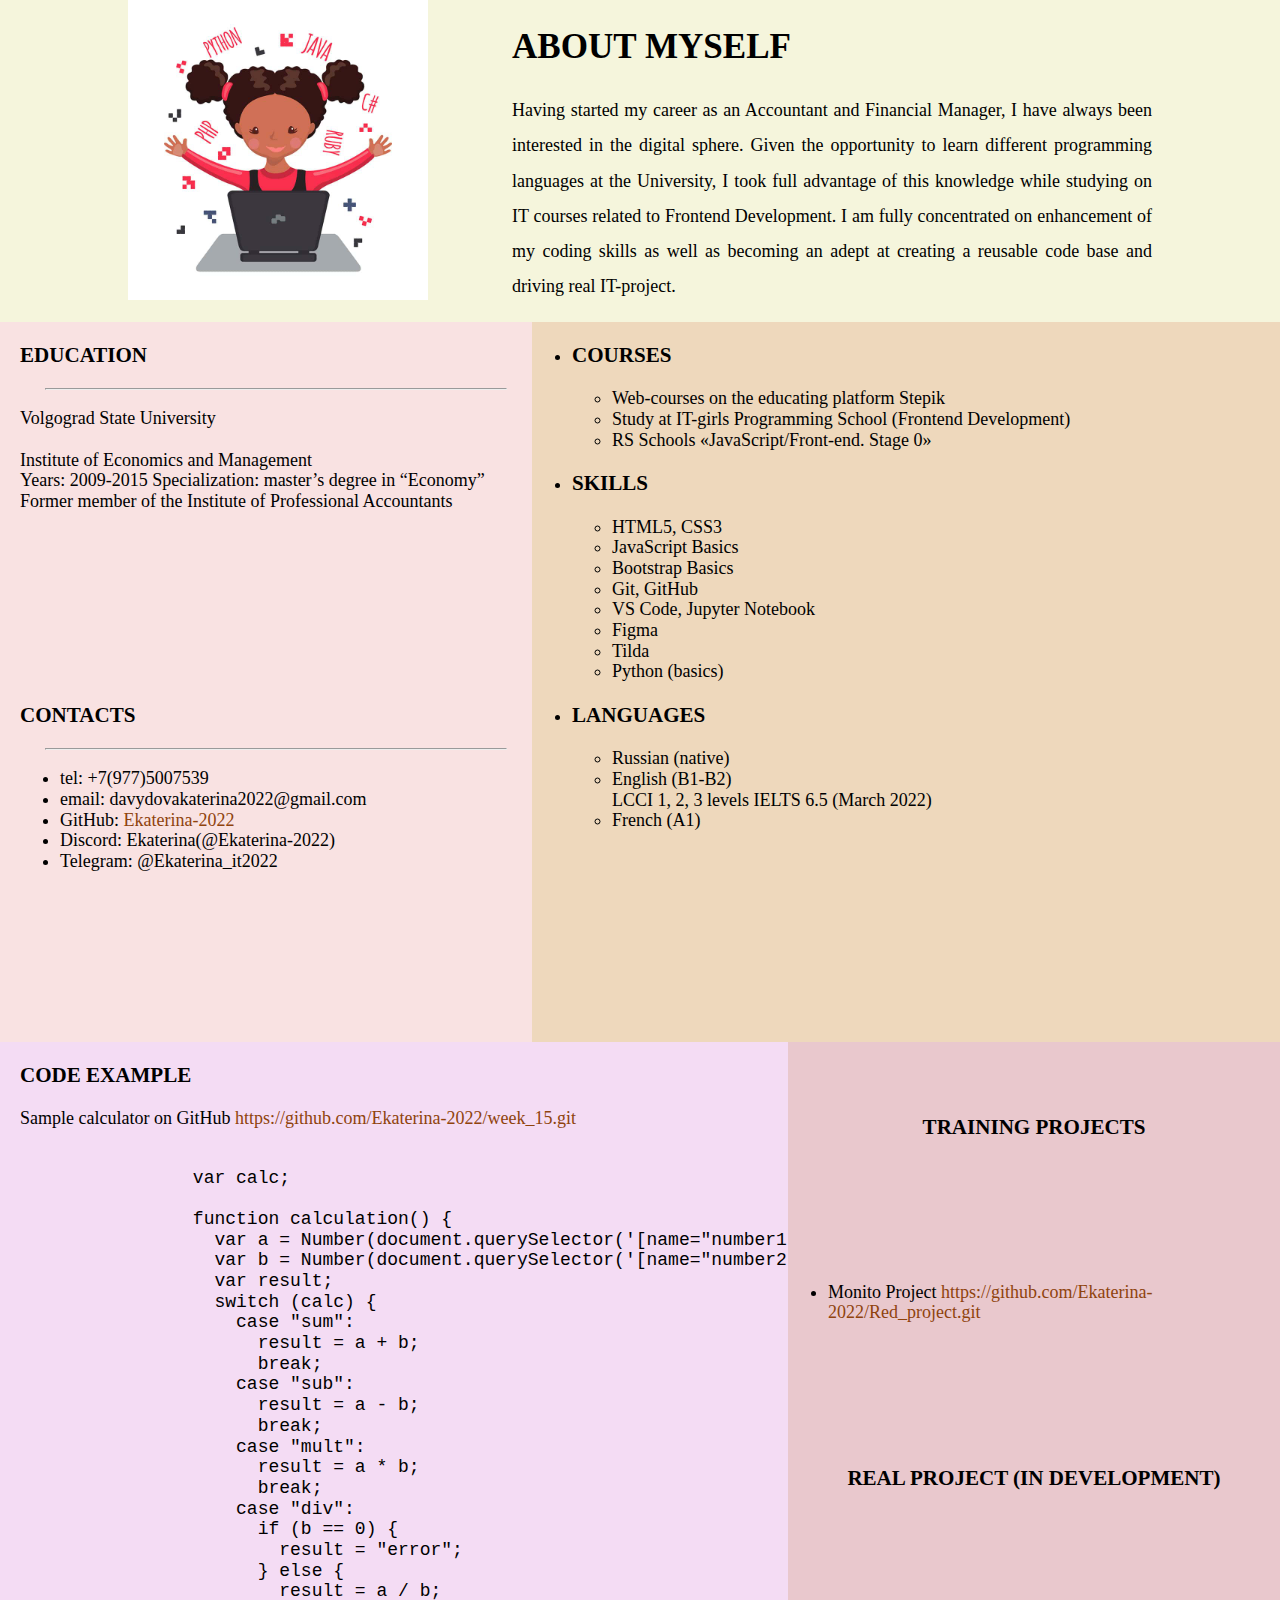
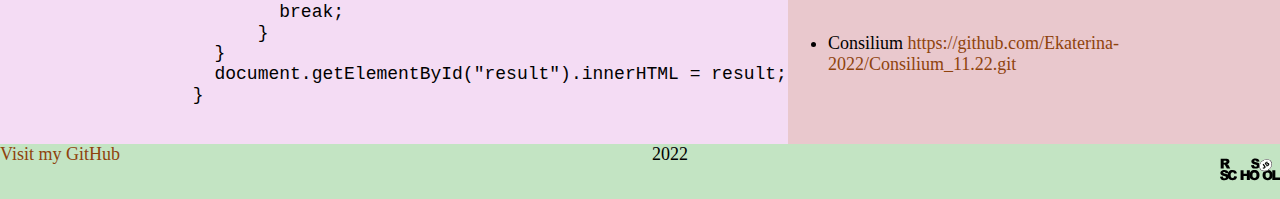
<file: index.html>
<!DOCTYPE html>
<html lang="en">
	<head>
		<meta charset="UTF-8" />
		<meta http-equiv="X-UA-Compatible" content="IE=edge" />
		<meta name="viewport" content="width=device-width, initial-scale=1.0" />
		<title>CV</title>
		<link rel="stylesheet" href="css/normilize.css" />
		<link rel="stylesheet" href="css/style.css" />
	</head>
	<body>
		<main>
			<div class="container-main">
				<section class="profile">
					<div class="profile-image">
						<img
							src="assets/img/girls-coding.jpg"
							alt="coding_girl"
							width="300"
							height="300"
						/>
					</div>
					<div class="profile-text">
						<h2>about myself</h2>
						<p>
							Having started my career as an Accountant and
							Financial Manager, I have always been interested in
							the digital sphere. Given the opportunity to learn
							different programming languages at the University, I
							took full advantage of this knowledge while studying
							on IT courses related to Frontend Development. I am
							fully concentrated on enhancement of my coding
							skills as well as becoming an adept at creating a
							reusable code base and driving real IT-project.
						</p>
					</div>
				</section>
				<section class="personal-info">
					<div class="contacts-info">
						<div class="education-info">
							<h3>education</h3>
							<hr />
							<p>
								Volgograd State University<br /><br />Institute
								of Economics and Management<br />
								Years: 2009-2015 Specialization: master’s degree
								in “Economy”<br />
								Former member of the Institute of Professional
								Accountants
							</p>
						</div>
						<div class="contact-info">
							<h3>contacts</h3>
							<hr />
							<ul>
								<li>tel: +7(977)5007539</li>
								<li>email: davydovakaterina2022@gmail.com</li>
								<li>
									GitHub:
									<a href="https://github.com/Ekaterina-2022"
										>Ekaterina-2022</a
									>
								</li>
								<li>Discord: Ekaterina(@Ekaterina-2022)</li>
								<li>Telegram: @Ekaterina_it2022</li>
							</ul>
						</div>
					</div>
					<div class="professional-info">
						<div class="experience-info">
							<ul>
								<li>
									<h3>courses</h3>
									<ul>
										<li>
											Web-courses on the educating
											platform Stepik
										</li>
										<li>
											Study at IT-girls Programming School
											(Frontend Development)
										</li>
										<li>
											RS Schools «JavaScript/Front-end.
											Stage 0»
										</li>
									</ul>
								</li>
								<li>
									<h3>skills</h3>
									<ul>
										<li>HTML5, CSS3</li>
										<li>JavaScript Basics</li>
										<li>Bootstrap Basics</li>
										<li>Git, GitHub</li>
										<li>VS Code, Jupyter Notebook</li>
										<li>Figma</li>
										<li>Tilda</li>
										<li>Python (basics)</li>
									</ul>
								</li>
								<li>
									<h3>languages</h3>
									<ul>
										<li>Russian (native)</li>
										<li>
											English (B1-B2)<br />
											LCCI 1, 2, 3 levels IELTS 6.5 (March
											2022)<br />
										</li>
										<li>French (A1)</li>
									</ul>
								</li>
							</ul>
						</div>
						<div class="skills-info"></div>
					</div>
				</section>
				<section class="coding-info">
					<div class="coding-example">
						<h3>code example</h3>
						<p>
							Sample calculator on GitHub
							<a
								href="https://github.com/Ekaterina-2022/week_15.git"
								>https://github.com/Ekaterina-2022/week_15.git</a
							>
						</p>
						<pre>
						<code>
	        var calc;

                function calculation() {
                  var a = Number(document.querySelector('[name="number1"]').value);
                  var b = Number(document.querySelector('[name="number2"]').value);
                  var result;
                  switch (calc) {
                    case "sum":
                      result = a + b;
                      break;
                    case "sub":
                      result = a - b;
                      break;
                    case "mult":
                      result = a * b;
                      break;
                    case "div":
                      if (b == 0) {
                        result = "error";
                      } else {
                        result = a / b;
                        break;
                      }
                  }
                  document.getElementById("result").innerHTML = result;
                }
              </code></pre>
					</div>
					<div class="coding-projets">
						<h3>Training projects</h3>
						<ul>
							<li>
								Monito Project
								<a
									href="https://github.com/Ekaterina-2022/Red_project.git"
									>https://github.com/Ekaterina-2022/Red_project.git</a
								>
							</li>
						</ul>
						<h3>Real project (in development)</h3>
						<ul>
							<li>
								Consilium
								<a
									href="https://github.com/Ekaterina-2022/Consilium_11.22.git"
									>https://github.com/Ekaterina-2022/Consilium_11.22.git</a
								>
							</li>
						</ul>
					</div>
				</section>
			</div>
		</main>
		<footer>
			<div class="page-info">
				<div>
					<a href="https://github.com/Ekaterina-2022"
						>Visit my GitHub</a
					>
				</div>
				<div>2022</div>
				<div>
					<a href="https://rs.school/js/"
						><img
							src="assets/img/rs_school_js.svg"
							alt=""
							width="60"
							height="50"
					/></a>
				</div>
			</div>
		</footer>
	</body>
</html>
</file>
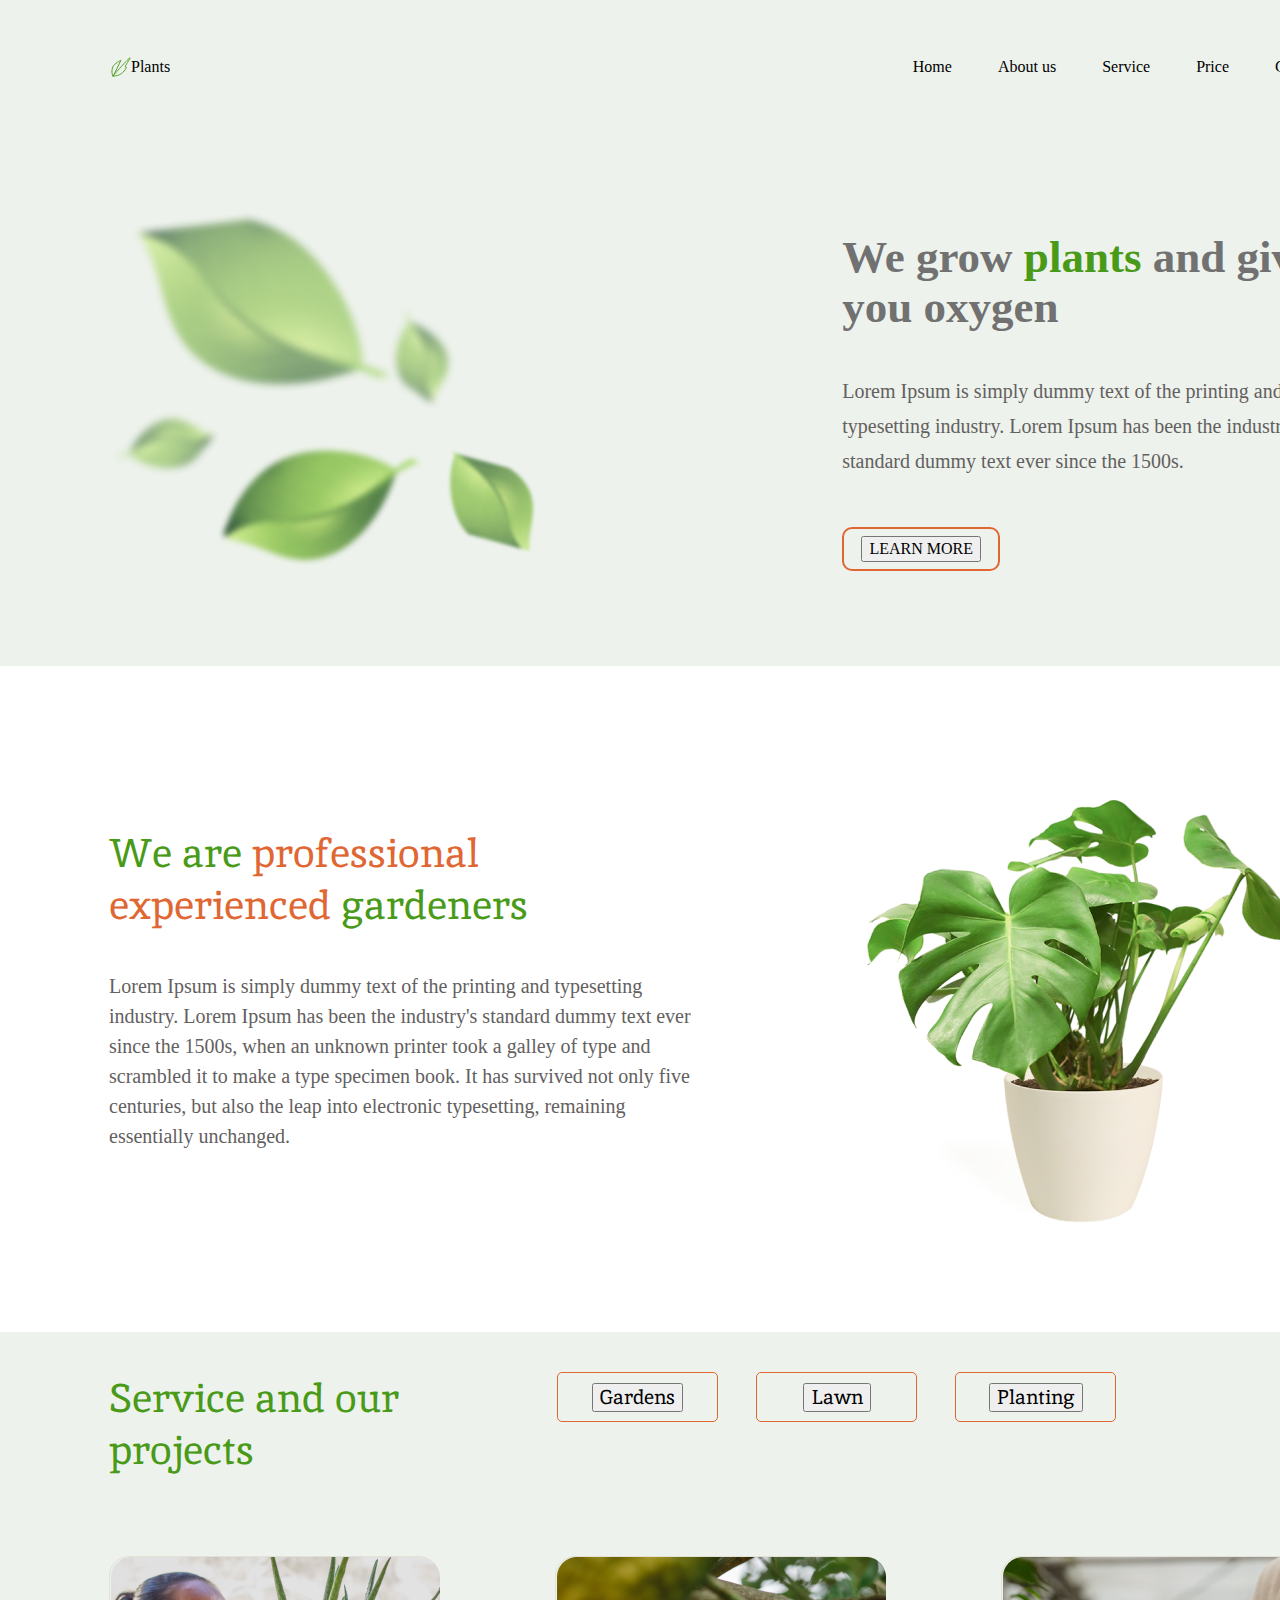
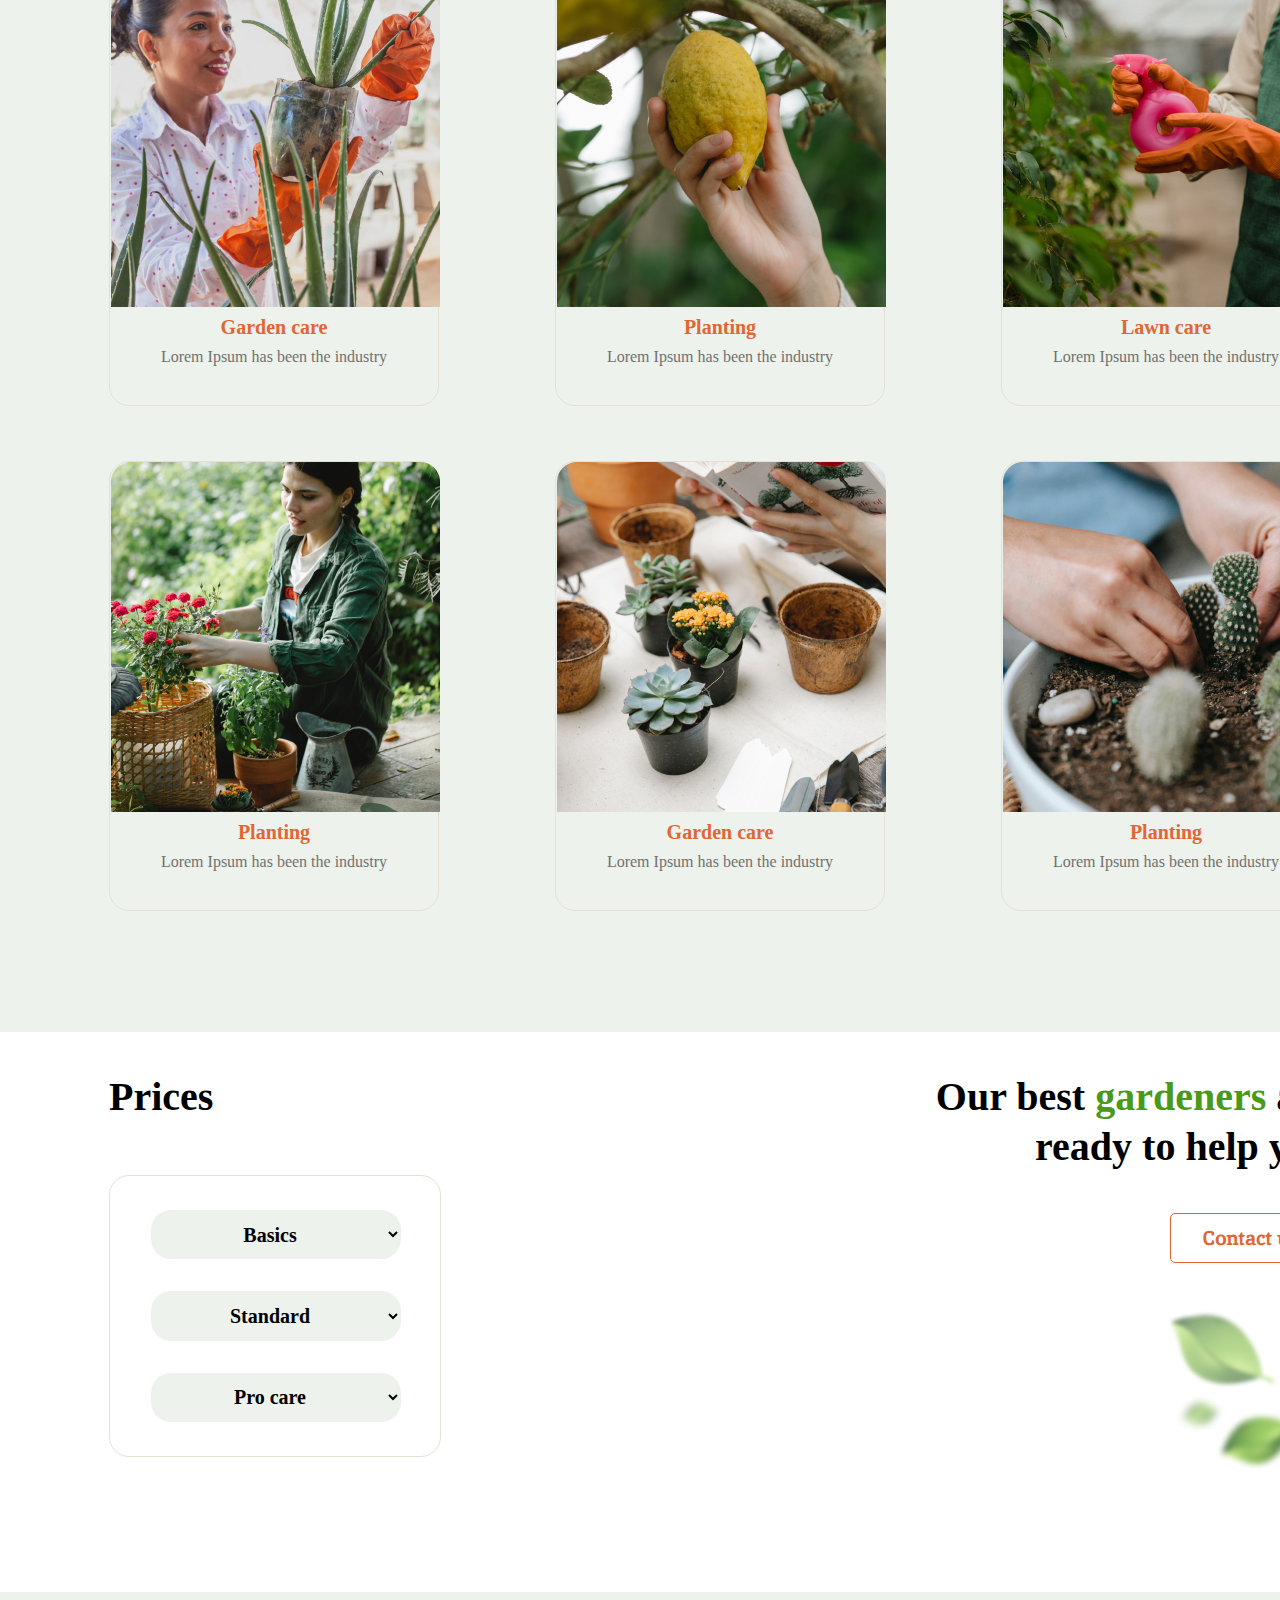
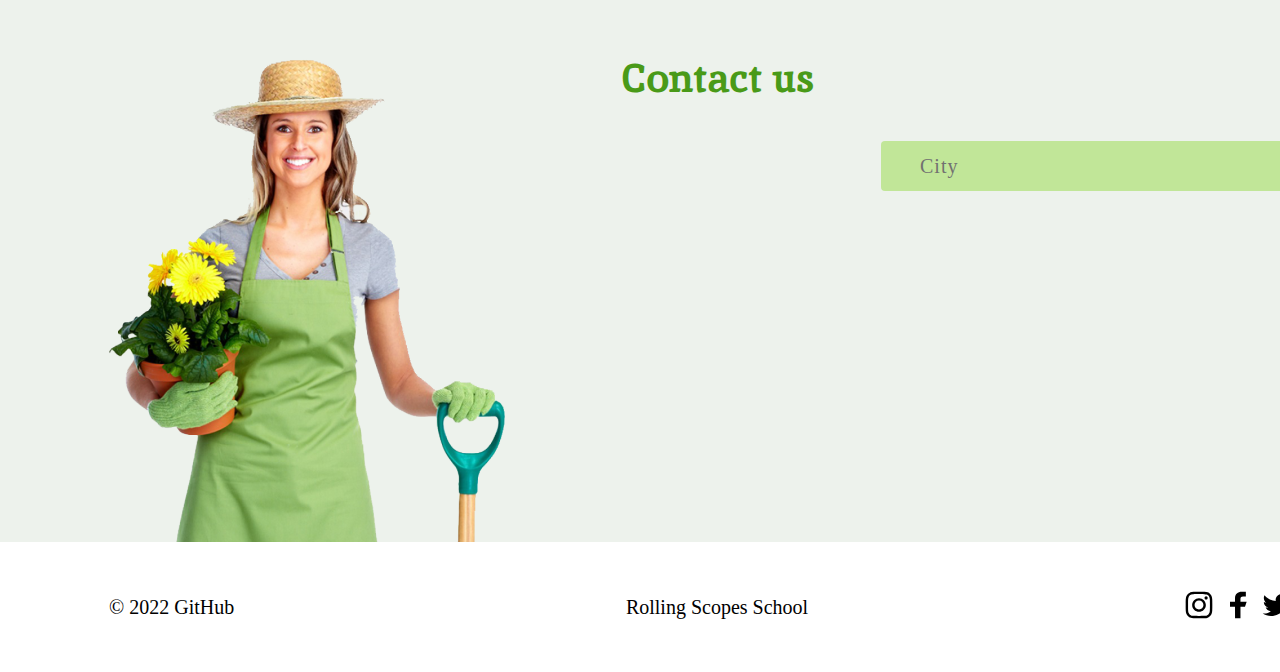
<file: plants/index.html>
<!DOCTYPE html>
<html lang="en">
	<head>
		<meta charset="UTF-8" />
		<meta http-equiv="X-UA-Compatible" content="IE=edge" />
		<meta name="viewport" content="width=device-width, initial-scale=1.0" />
		<title>Document</title>
		<link rel="stylesheet" href="assets/normilize.css" />
		<link rel="stylesheet" href="style.css" />
		<link
			rel="shortcut icon"
			href="assets/favicon_io/favicon-16x16.png"
			type="image/x-icon"
		/>
	</head>
	<body>
		<div class="container">
			<header class="header">
				<div class="header-info page-logo">
					<img
						class="img-logo"
						src="assets/logo_vector.svg"
						alt="logo"
					/>
					<p class="logo-text">Plants</p>
				</div>
				<nav class="header-info page-links">
					<ul class="info-links">
						<li><a href="#">Home</a></li>
						<li><a href="#about">About us</a></li>
						<li><a href="#service">Service</a></li>
						<li><a href="#prices">Price</a></li>
						<li><a href="#contacts">Contacts</a></li>
					</ul>
				</nav>
			</header>
			<main class="main">
				<section class="section main-welcome">
					<div class="welcome-img">
						<img
							class="img-leafs"
							src="assets/leafs.png"
							alt="welcome-logo"
						/>
					</div>
					<div class="welcome-text">
						<h1>
							We grow
							<span class="welcome-plants-word">plants</span> and
							give you oxygen
						</h1>
						<p class="welcome-text-inner">
							Lorem Ipsum is simply dummy text of the printing and
							typesetting industry. Lorem Ipsum has been the
							industry's standard dummy text ever since the 1500s.
						</p>
						<div class="btn">
							<button class="welcome-about-btn">
								LEARN MORE
							</button>
						</div>
					</div>
				</section>
				<section class="section main-about" id="about">
					<div class="about-text">
						<h2>
							We are
							<span class="about-prof-words">
								professional experienced</span
							>
							gardeners
						</h2>
						<p class="about-text-inner">
							Lorem Ipsum is simply dummy text of the printing and
							typesetting industry. Lorem Ipsum has been the
							industry's standard dummy text ever since the 1500s,
							when an unknown printer took a galley of type and
							scrambled it to make a type specimen book. It has
							survived not only five centuries, but also the leap
							into electronic typesetting, remaining essentially
							unchanged.
						</p>
					</div>
					<div class="about-img">
						<img
							class="houseplant-img"
							src="assets/houseplant1.png"
							alt="houseplant"
						/>
					</div>
				</section>
				<section class="section main-service" id="service">
					<div class="service-header">
						<h2>Service and our projects</h2>
						<ul class="service-header-links">
							<li><button>Gardens</button></li>
							<li><button>Lawn</button></li>
							<li><button>Planting</button></li>
						</ul>
					</div>
					<div class="service-cards">
						<div class="card-services">
							<div class="service-img">
								<img src="assets/first.png" alt="service1" />
							</div>
							<div class="service-text">
								<div class="service-text-header">
									Garden care
								</div>
								<div class="service-text-inner">
									Lorem Ipsum has been the industry
								</div>
							</div>
						</div>
						<div class="card-services">
							<div class="service-img">
								<img src="assets/first_1).png" alt="service1" />
							</div>
							<div class="service-text">
								<div class="service-text-header">Planting</div>
								<div class="service-text-inner">
									Lorem Ipsum has been the industry
								</div>
							</div>
						</div>
						<div class="card-services">
							<div class="service-img">
								<img src="assets/first_2).png" alt="service1" />
							</div>
							<div class="service-text">
								<div class="service-text-header">Lawn care</div>
								<div class="service-text-inner">
									Lorem Ipsum has been the industry
								</div>
							</div>
						</div>
						<div class="card-services">
							<div class="service-img">
								<img src="assets/first_3).png" alt="service1" />
							</div>
							<div class="service-text">
								<div class="service-text-header">Planting</div>
								<div class="service-text-inner">
									Lorem Ipsum has been the industry
								</div>
							</div>
						</div>
						<div class="card-services">
							<div class="service-img">
								<img src="assets/first4).png" alt="service1" />
							</div>
							<div class="service-text">
								<div class="service-text-header">
									Garden care
								</div>
								<div class="service-text-inner">
									Lorem Ipsum has been the industry
								</div>
							</div>
						</div>
						<div class="card-services">
							<div class="service-img">
								<img src="assets/first_5).png" alt="service1" />
							</div>
							<div class="service-text">
								<div class="service-text-header">Planting</div>
								<div class="service-text-inner">
									Lorem Ipsum has been the industry
								</div>
							</div>
						</div>
					</div>
				</section>
				<section class="section main-prices" id="prices">
					<div class="prices-options">
						<h2>Prices</h2>
						<div class="price-selects-wrapper">
							<select
								class="price-select"
								name="price"
								id="basics"
							>
								<option value="basics">Basics</option>
							</select>
							<select
								class="price-select"
								name="price"
								id="standard"
							>
								<option value="standard">Standard</option>
							</select>
							<select class="price-select" name="price" id="pro">
								<option value="pro">Pro care</option>
							</select>
						</div>
					</div>
					<div class="prices-contacts">
						<h2 class="price-header">
							Our best
							<span class="welcome-plants-word">gardeners</span>
							are ready to help you
						</h2>
						<button class="contact-btn">
							<span>Contact us</span>
						</button>
						<img src="assets/leafs_small.png" alt="leaves" />
					</div>
				</section>
				<section class="section main-contact" id="contacts">
					<div class="main-contact-img">
						<img src="assets/contact_woman1.png" alt="woman" />
					</div>
					<div class="main-contact-contacts">
						<h2>Contact us</h2>
						<div class="city-select">
							<select class="opt-city" name="City">
								<option class="option-city" value="City">
									City
								</option>
								<option
									class="option-city"
									value="Canandaigua, NY"
								>
									Canandaigua, NY
								</option>
								<option
									class="option-city"
									value="New York City"
								>
									New York City
								</option>
								<option class="option-city" value="Yonkers, NY">
									Yonkers, NY
								</option>
								<option
									class="option-city"
									value="Sherrill, NY"
								>
									Sherrill, NY
								</option>
							</select>
						</div>
					</div>
				</section>
			</main>
			<footer class="footer">
				<div class="page-info">
					<div>
						<a
							class="page-mylinks"
							href="https://github.com/Ekaterina-2022"
							>© 2022 GitHub</a
						>
					</div>
				</div>
				<div class="rolling">Rolling Scopes School</div>
				<div>
					<ul class="socials">
						<li>
							<a href=""
								><img src="assets/inst1.svg" alt="inst"
							/></a>
						</li>
						<li>
							<a href=""><img src="assets/fb.svg" alt="fb" /></a>
						</li>
						<li>
							<a href=""><img src="assets/tw1.svg" alt="tw" /></a>
						</li>
						<li>
							<a href=""
								><img src="assets/pinterest1.svg" alt="pint"
							/></a>
						</li>
					</ul>
				</div>
			</footer>
		</div>
	</body>
</html>
</file>
<file: css/style.css>
body {
  margin: 0;
  padding: 0;
  font-size: 18px;
}
h2,
h3 {
  text-transform: uppercase;
}
hr {
  width: 90%;
}
p {
  font-size: 18px;
}
a {
  text-decoration: none;
  color: rgb(143, 67, 13);
}
.container-main {
  display: flex;
  flex-wrap: wrap;
}
.profile {
  display: flex;
  justify-content: center;
  width: 100%;
  height: 40%;
  background-color: beige;
}
.profile-image {
  width: 30%;
}
.profile-text {
  width: 50%;

  font-size: 1.3em;
  text-align: justify;
  line-height: 1.5em;
}
/* Personal information */

.personal-info {
  display: flex;
  width: 100%;
  height: 80vh;
  flex-direction: column;
  flex-wrap: wrap;
}
.contacts-info {
  display: flex;
  flex-direction: column;
  width: 40%;
  height: 100%;
  padding-left: 20px;
  background-color: rgb(249, 226, 226);
}
.education-info {
  height: 50%;
}
.contact-info {
  height: 50%;
}
.professional-info {
  display: flex;
  flex-direction: column;
  width: 60%;
  height: 100%;
  background-color: rgb(238, 216, 188);
}
.coding-info {
  display: flex;
  width: 100%;
}
.coding-example {
  width: 60%;
  height: 100%;
  background-color: rgb(244, 220, 244);
  padding-left: 20px;
}
.coding-projets {
  display: flex;
  justify-content: center;
  align-items: center;
  flex-wrap: wrap;
  width: 40%;
  height: 100%;
  background-color: rgb(233, 200, 205);
}
.page-info {
  background-color: rgb(195, 228, 195);
  display: flex;
  justify-content: space-between;
}
</file>
<file: plants/style.css>
@import url("https://fonts.googleapis.com/css2?family=Inika&display=swap");
@import url("https://fonts.googleapis.com/css2?family=Inika&display=swap");
:root {
	--main-padding-left: 109px;
	--main-padding-right: 109px;
}
* {
	margin: 0px;
	box-sizing: border-box;
	scroll-behavior: smooth;
}
html {
	height: 100vh;
	min-width: 1440px;
}
body,
.container {
	display: flex;
	flex-direction: column;
	height: 100%;
	width: 100%;
}
a {
	text-decoration: none;
	color: #000000;
	scroll-behavior: smooth;
}
.header {
	display: flex;
	justify-content: space-between;
	min-height: 134px;
	padding-left: 111px;
	padding-right: var(--main-padding-right);
	background-color: #edf2ec;
}
.page-logo {
	display: flex;
	width: 55%;
	align-items: center;
	font-size: 16px;
}
.img-logo {
	width: 20px;
	height: 20px;
}
.page-links {
	display: flex;
	align-items: center;
	justify-content: flex-end;
	width: 45%;
}
.info-links {
	display: flex;
	list-style: none;
	font-size: 16px;
}
.info-links > li > a:hover {
	color: #e06733;
}
.info-links > li:not(:last-child) {
	padding-right: 46px;
}
/*основной блок   */
.main {
	flex: 1;
	display: flex;
	flex-direction: column;
}
.main-welcome {
	display: flex;
	justify-content: space-between;
	height: 532px;
	background-color: #edf2ec;
	padding-top: 62px;
	padding-left: var(--main-padding-left);
	padding-right: var(--main-padding-right);
}
.img-leafs {
	width: 449px;
	height: 410px;
}
.welcome-text {
	width: 40%;
	padding-top: 36px;
}
h1 {
	font-size: 45px;
	font-weight: 700;
	color: #717171;
	line-height: 50px;
	margin: 0;
}
.welcome-plants-word {
	color: #499a18;
}
.welcome-text-inner {
	font-family: Inter;
	font-size: 20px;
	font-weight: 400;
	line-height: 35px;
	letter-spacing: 0em;
	text-align: left;
	color: #636060;
	padding-top: 42px;
	padding-bottom: 48px;
}
.welcome-about-btn {
	font-family: Inter;
	font-size: 16px;
	font-weight: 400;
	line-height: 20px;
	letter-spacing: 0em;
	text-align: center;
	color: #000000;
	text-decoration: none;
}
.btn {
	display: flex;
	align-items: center;
	justify-content: center;
	width: 158px;
	height: 44px;
	border: 2px solid #e06733;
	border-radius: 10px;
}
.main-about {
	display: flex;
	justify-content: space-between;
	height: 666px;
}
.about-text {
	width: 605px;
	padding-top: 161px;
}
.about-text > h2 {
	width: 463px;
	font-family: Inika;
	font-size: 40px;
	font-weight: 400;
	line-height: 52px;
	letter-spacing: 0em;
	text-align: left;
	color: #499a18;
}
.about-prof-words {
	color: #e06733;
}
.about-text-inner {
	padding-top: 40px;
	font-family: Inter;
	font-size: 20px;
	font-weight: 400;
	line-height: 30px;
	letter-spacing: 0em;
	text-align: left;
	color: #636060;
}
.about-img {
	padding-top: 93px;
}
.houseplant-img {
	width: 464px;
	height: 479px;
}
.main-service {
	display: flex;
	flex-direction: column;
	min-height: 1300px;
	padding-top: 40px;
	background-color: #edf2ec;
}
.service-header {
	display: flex;
	justify-content: space-between;
	width: 1007px;
	height: 94px;
}
.service-header > h2 {
	width: 306px;
	font-family: Inika;
	font-size: 40px;
	font-weight: 400;
	line-height: 52px;
	letter-spacing: 0em;
	text-align: left;
	color: #499a18;
}
.service-header-links {
	display: flex;
	width: 559px;
	height: 50px;
	list-style: none;
	justify-content: space-between;
	padding-left: 0;
}
.service-header-links > li {
	display: flex;
	align-items: center;
	justify-content: center;
	width: 161px;
	height: 50px;
	border: 1px solid #e06733;
	border-radius: 5px;
	font-family: Inika;
	font-size: 20px;
	font-weight: 400;
	line-height: 26px;
	letter-spacing: 0em;
	color: #e06733;
}
.service-cards {
	display: flex;
	justify-content: space-between;
	flex-wrap: wrap;
	padding-top: 90px;
}
.card-services {
	display: flex;
	flex-direction: column;
	width: 330px;
	height: 450px;
	margin-bottom: 55px;
	border: 1px solid #e3e1d5;
	border-radius: 20px;
}
.service-img {
	width: 329px;
	height: 350px;
}
.service-text {
	display: flex;
	flex-direction: column;
	justify-content: center;
	padding-top: 10px;
}
.service-text-header {
	text-align: center;
	font-family: Inter;
	font-size: 20px;
	font-weight: 700;
	line-height: 20px;
	letter-spacing: 0em;
	color: #e06733;
}
.service-text-inner {
	text-align: center;
	padding-top: 10px;
	font-family: Inter;
	font-size: 16px;
	font-weight: 400;
	line-height: 20px;
	letter-spacing: 0em;
	color: #717171;
}
.main-prices {
	display: flex;
	justify-content: space-between;
	height: 560px;
	padding-top: 40px;
}
.main-prices > div > h2 {
	font-family: Inter;
	width: 452px;
	height: 103px;
	font-size: 40px;
	font-weight: 700;
	line-height: 50px;
	letter-spacing: 0em;
}
.price-selects-wrapper {
	display: flex;
	flex-direction: column;
	width: 332px;
	height: 282px;
	border: 1px solid #e3e1d5;
	padding: 34px 41px 2px;
	border-radius: 20px;
}
.prices-options {
	display: flex;
	flex-direction: column;
	width: 50%;
}
.price-select {
	text-align: center;
	width: 250px;
	height: 50px;
	font-family: Inter;
	font-size: 20px;
	font-weight: 700;
	line-height: 20px;
	letter-spacing: 0em;
	background-color: #edf2ec;
	border-radius: 20px;
	border: none;
	margin-bottom: 32px;
}
.prices-contacts {
	display: flex;
	flex-direction: column;
	align-items: flex-end;
	width: 452px;
}
.price-header {
	text-align: right;
}
.contact-btn {
	text-decoration: none;
	display: flex;
	align-items: center;
	justify-content: center;
	width: 161px;
	height: 50px;
	border: 1px solid #e06733;
	border-radius: 5px;
	font-family: Inika;
	font-size: 20px;
	font-weight: 700;
	line-height: 26px;
	letter-spacing: 0em;
	color: #e06733;
	margin-top: 38px;
	margin-bottom: 39px;
	background-color: white;
}
.main-contact {
	display: flex;
	height: 550px;
	background-color: #edf2ec;
}
.main-contact-img {
	width: 400px;
	padding-top: 53px;
}
.main-contact-contacts {
	display: flex;
	flex-direction: column;
	width: 822px;
	padding-left: 113px;
}
.main-contact-contacts > h2 {
	font-family: Inika;
	font-size: 40px;
	font-weight: 700;
	line-height: 52px;
	letter-spacing: 0em;
	color: #499a18;
	padding-top: 60px;
}
.city-select {
	width: 450px;
	align-self: flex-end;
	padding-top: 37px;
}
.opt-city {
	width: 450px;
	height: 50px;
	background-color: #c1e698;
	font-family: Inter;
	font-size: 20px;
	font-weight: 400;
	line-height: 40px;
	letter-spacing: 0.05em;
	text-align: left;
	padding-left: 35px;
	color: #717171;
	border: none;
	border-radius: 4px;
}
.option-city {
	background-color: #dce9d9;
	color: #499a18;
}
.option-city:hover {
	color: #717171;
	background-color: #717171;
}
.footer {
	display: flex;
	justify-content: space-between;
	align-items: center;
	min-height: 130px;
	padding-left: var(--main-padding-left);
	padding-right: var(--main-padding-right);
}
.page-mylinks {
	display: flex;
	width: 182px;
	white-space: nowrap;
	text-decoration: none;
	justify-content: flex-start;
	font-family: Inter;
	font-size: 20px;
	font-weight: 400;
	line-height: 50px;
	letter-spacing: 0em;
	text-align: left;
	color: #000000;
}
.rolling {
	font-family: Inter;
	font-size: 20px;
	font-weight: 400;
	line-height: 50px;
	letter-spacing: 0em;
}
.socials {
	display: flex;
	justify-content: space-between;
	list-style: none;
	width: 188px;
}
.section {
	padding-left: var(--main-padding-left);
	padding-right: var(--main-padding-right);
}
</file>
<file: css/normilize.css>
/*! normalize.css v8.0.1 | MIT License | github.com/necolas/normalize.css */

/* Document
   ========================================================================== */

/**
 * 1. Correct the line height in all browsers.
 * 2. Prevent adjustments of font size after orientation changes in iOS.
 */

 html {
    line-height: 1.15; /* 1 */
    -webkit-text-size-adjust: 100%; /* 2 */
  }
  
  /* Sections
     ========================================================================== */
  
  /**
   * Remove the margin in all browsers.
   */
  
  body {
    margin: 0;
  }
  
  /**
   * Render the `main` element consistently in IE.
   */
  
  main {
    display: block;
  }
  
  /**
   * Correct the font size and margin on `h1` elements within `section` and
   * `article` contexts in Chrome, Firefox, and Safari.
   */
  
  h1 {
    font-size: 2em;
    margin: 0.67em 0;
  }
  
  /* Grouping content
     ========================================================================== */
  
  /**
   * 1. Add the correct box sizing in Firefox.
   * 2. Show the overflow in Edge and IE.
   */
  
  hr {
    box-sizing: content-box; /* 1 */
    height: 0; /* 1 */
    overflow: visible; /* 2 */
  }
  
  /**
   * 1. Correct the inheritance and scaling of font size in all browsers.
   * 2. Correct the odd `em` font sizing in all browsers.
   */
  
  pre {
    font-family: monospace, monospace; /* 1 */
    font-size: 1em; /* 2 */
  }
  
  /* Text-level semantics
     ========================================================================== */
  
  /**
   * Remove the gray background on active links in IE 10.
   */
  
  a {
    background-color: transparent;
  }
  
  /**
   * 1. Remove the bottom border in Chrome 57-
   * 2. Add the correct text decoration in Chrome, Edge, IE, Opera, and Safari.
   */
  
  abbr[title] {
    border-bottom: none; /* 1 */
    text-decoration: underline; /* 2 */
    text-decoration: underline dotted; /* 2 */
  }
  
  /**
   * Add the correct font weight in Chrome, Edge, and Safari.
   */
  
  b,
  strong {
    font-weight: bolder;
  }
  
  /**
   * 1. Correct the inheritance and scaling of font size in all browsers.
   * 2. Correct the odd `em` font sizing in all browsers.
   */
  
  code,
  kbd,
  samp {
    font-family: monospace, monospace; /* 1 */
    font-size: 1em; /* 2 */
  }
  
  /**
   * Add the correct font size in all browsers.
   */
  
  small {
    font-size: 80%;
  }
  
  /**
   * Prevent `sub` and `sup` elements from affecting the line height in
   * all browsers.
   */
  
  sub,
  sup {
    font-size: 75%;
    line-height: 0;
    position: relative;
    vertical-align: baseline;
  }
  
  sub {
    bottom: -0.25em;
  }
  
  sup {
    top: -0.5em;
  }
  
  /* Embedded content
     ========================================================================== */
  
  /**
   * Remove the border on images inside links in IE 10.
   */
  
  img {
    border-style: none;
  }
  
  /* Forms
     ========================================================================== */
  
  /**
   * 1. Change the font styles in all browsers.
   * 2. Remove the margin in Firefox and Safari.
   */
  
  button,
  input,
  optgroup,
  select,
  textarea {
    font-family: inherit; /* 1 */
    font-size: 100%; /* 1 */
    line-height: 1.15; /* 1 */
    margin: 0; /* 2 */
  }
  
  /**
   * Show the overflow in IE.
   * 1. Show the overflow in Edge.
   */
  
  button,
  input { /* 1 */
    overflow: visible;
  }
  
  /**
   * Remove the inheritance of text transform in Edge, Firefox, and IE.
   * 1. Remove the inheritance of text transform in Firefox.
   */
  
  button,
  select { /* 1 */
    text-transform: none;
  }
  
  /**
   * Correct the inability to style clickable types in iOS and Safari.
   */
  
  button,
  [type="button"],
  [type="reset"],
  [type="submit"] {
    -webkit-appearance: button;
  }
  
  /**
   * Remove the inner border and padding in Firefox.
   */
  
  button::-moz-focus-inner,
  [type="button"]::-moz-focus-inner,
  [type="reset"]::-moz-focus-inner,
  [type="submit"]::-moz-focus-inner {
    border-style: none;
    padding: 0;
  }
  
  /**
   * Restore the focus styles unset by the previous rule.
   */
  
  button:-moz-focusring,
  [type="button"]:-moz-focusring,
  [type="reset"]:-moz-focusring,
  [type="submit"]:-moz-focusring {
    outline: 1px dotted ButtonText;
  }
  
  /**
   * Correct the padding in Firefox.
   */
  
  fieldset {
    padding: 0.35em 0.75em 0.625em;
  }
  
  /**
   * 1. Correct the text wrapping in Edge and IE.
   * 2. Correct the color inheritance from `fieldset` elements in IE.
   * 3. Remove the padding so developers are not caught out when they zero out
   *    `fieldset` elements in all browsers.
   */
  
  legend {
    box-sizing: border-box; /* 1 */
    color: inherit; /* 2 */
    display: table; /* 1 */
    max-width: 100%; /* 1 */
    padding: 0; /* 3 */
    white-space: normal; /* 1 */
  }
  
  /**
   * Add the correct vertical alignment in Chrome, Firefox, and Opera.
   */
  
  progress {
    vertical-align: baseline;
  }
  
  /**
   * Remove the default vertical scrollbar in IE 10+.
   */
  
  textarea {
    overflow: auto;
  }
  
  /**
   * 1. Add the correct box sizing in IE 10.
   * 2. Remove the padding in IE 10.
   */
  
  [type="checkbox"],
  [type="radio"] {
    box-sizing: border-box; /* 1 */
    padding: 0; /* 2 */
  }
  
  /**
   * Correct the cursor style of increment and decrement buttons in Chrome.
   */
  
  [type="number"]::-webkit-inner-spin-button,
  [type="number"]::-webkit-outer-spin-button {
    height: auto;
  }
  
  /**
   * 1. Correct the odd appearance in Chrome and Safari.
   * 2. Correct the outline style in Safari.
   */
  
  [type="search"] {
    -webkit-appearance: textfield; /* 1 */
    outline-offset: -2px; /* 2 */
  }
  
  /**
   * Remove the inner padding in Chrome and Safari on macOS.
   */
  
  [type="search"]::-webkit-search-decoration {
    -webkit-appearance: none;
  }
  
  /**
   * 1. Correct the inability to style clickable types in iOS and Safari.
   * 2. Change font properties to `inherit` in Safari.
   */
  
  ::-webkit-file-upload-button {
    -webkit-appearance: button; /* 1 */
    font: inherit; /* 2 */
  }
  
  /* Interactive
     ========================================================================== */
  
  /*
   * Add the correct display in Edge, IE 10+, and Firefox.
   */
  
  details {
    display: block;
  }
  
  /*
   * Add the correct display in all browsers.
   */
  
  summary {
    display: list-item;
  }
  
  /* Misc
     ========================================================================== */
  
  /**
   * Add the correct display in IE 10+.
   */
  
  template {
    display: none;
  }
  
  /**
   * Add the correct display in IE 10.
   */
  
  [hidden] {
    display: none;
  }
</file>
<file: plants/assets/normilize.css>
/*! normalize.css v8.0.1 | MIT License | github.com/necolas/normalize.css */

/* Document
   ========================================================================== */

/**
 * 1. Correct the line height in all browsers.
 * 2. Prevent adjustments of font size after orientation changes in iOS.
 */

 html {
    line-height: 1.15; /* 1 */
    -webkit-text-size-adjust: 100%; /* 2 */
  }
  
  /* Sections
     ========================================================================== */
  
  /**
   * Remove the margin in all browsers.
   */
  
  body {
    margin: 0;
  }
  
  /**
   * Render the `main` element consistently in IE.
   */
  
  main {
    display: block;
  }
  
  /**
   * Correct the font size and margin on `h1` elements within `section` and
   * `article` contexts in Chrome, Firefox, and Safari.
   */
  
  h1 {
    font-size: 2em;
    margin: 0.67em 0;
  }
  
  /* Grouping content
     ========================================================================== */
  
  /**
   * 1. Add the correct box sizing in Firefox.
   * 2. Show the overflow in Edge and IE.
   */
  
  hr {
    box-sizing: content-box; /* 1 */
    height: 0; /* 1 */
    overflow: visible; /* 2 */
  }
  
  /**
   * 1. Correct the inheritance and scaling of font size in all browsers.
   * 2. Correct the odd `em` font sizing in all browsers.
   */
  
  pre {
    font-family: monospace, monospace; /* 1 */
    font-size: 1em; /* 2 */
  }
  
  /* Text-level semantics
     ========================================================================== */
  
  /**
   * Remove the gray background on active links in IE 10.
   */
  
  a {
    background-color: transparent;
  }
  
  /**
   * 1. Remove the bottom border in Chrome 57-
   * 2. Add the correct text decoration in Chrome, Edge, IE, Opera, and Safari.
   */
  
  abbr[title] {
    border-bottom: none; /* 1 */
    text-decoration: underline; /* 2 */
    text-decoration: underline dotted; /* 2 */
  }
  
  /**
   * Add the correct font weight in Chrome, Edge, and Safari.
   */
  
  b,
  strong {
    font-weight: bolder;
  }
  
  /**
   * 1. Correct the inheritance and scaling of font size in all browsers.
   * 2. Correct the odd `em` font sizing in all browsers.
   */
  
  code,
  kbd,
  samp {
    font-family: monospace, monospace; /* 1 */
    font-size: 1em; /* 2 */
  }
  
  /**
   * Add the correct font size in all browsers.
   */
  
  small {
    font-size: 80%;
  }
  
  /**
   * Prevent `sub` and `sup` elements from affecting the line height in
   * all browsers.
   */
  
  sub,
  sup {
    font-size: 75%;
    line-height: 0;
    position: relative;
    vertical-align: baseline;
  }
  
  sub {
    bottom: -0.25em;
  }
  
  sup {
    top: -0.5em;
  }
  
  /* Embedded content
     ========================================================================== */
  
  /**
   * Remove the border on images inside links in IE 10.
   */
  
  img {
    border-style: none;
  }
  
  /* Forms
     ========================================================================== */
  
  /**
   * 1. Change the font styles in all browsers.
   * 2. Remove the margin in Firefox and Safari.
   */
  
  button,
  input,
  optgroup,
  select,
  textarea {
    font-family: inherit; /* 1 */
    font-size: 100%; /* 1 */
    line-height: 1.15; /* 1 */
    margin: 0; /* 2 */
  }
  
  /**
   * Show the overflow in IE.
   * 1. Show the overflow in Edge.
   */
  
  button,
  input { /* 1 */
    overflow: visible;
  }
  
  /**
   * Remove the inheritance of text transform in Edge, Firefox, and IE.
   * 1. Remove the inheritance of text transform in Firefox.
   */
  
  button,
  select { /* 1 */
    text-transform: none;
  }
  
  /**
   * Correct the inability to style clickable types in iOS and Safari.
   */
  
  button,
  [type="button"],
  [type="reset"],
  [type="submit"] {
    -webkit-appearance: button;
  }
  
  /**
   * Remove the inner border and padding in Firefox.
   */
  
  button::-moz-focus-inner,
  [type="button"]::-moz-focus-inner,
  [type="reset"]::-moz-focus-inner,
  [type="submit"]::-moz-focus-inner {
    border-style: none;
    padding: 0;
  }
  
  /**
   * Restore the focus styles unset by the previous rule.
   */
  
  button:-moz-focusring,
  [type="button"]:-moz-focusring,
  [type="reset"]:-moz-focusring,
  [type="submit"]:-moz-focusring {
    outline: 1px dotted ButtonText;
  }
  
  /**
   * Correct the padding in Firefox.
   */
  
  fieldset {
    padding: 0.35em 0.75em 0.625em;
  }
  
  /**
   * 1. Correct the text wrapping in Edge and IE.
   * 2. Correct the color inheritance from `fieldset` elements in IE.
   * 3. Remove the padding so developers are not caught out when they zero out
   *    `fieldset` elements in all browsers.
   */
  
  legend {
    box-sizing: border-box; /* 1 */
    color: inherit; /* 2 */
    display: table; /* 1 */
    max-width: 100%; /* 1 */
    padding: 0; /* 3 */
    white-space: normal; /* 1 */
  }
  
  /**
   * Add the correct vertical alignment in Chrome, Firefox, and Opera.
   */
  
  progress {
    vertical-align: baseline;
  }
  
  /**
   * Remove the default vertical scrollbar in IE 10+.
   */
  
  textarea {
    overflow: auto;
  }
  
  /**
   * 1. Add the correct box sizing in IE 10.
   * 2. Remove the padding in IE 10.
   */
  
  [type="checkbox"],
  [type="radio"] {
    box-sizing: border-box; /* 1 */
    padding: 0; /* 2 */
  }
  
  /**
   * Correct the cursor style of increment and decrement buttons in Chrome.
   */
  
  [type="number"]::-webkit-inner-spin-button,
  [type="number"]::-webkit-outer-spin-button {
    height: auto;
  }
  
  /**
   * 1. Correct the odd appearance in Chrome and Safari.
   * 2. Correct the outline style in Safari.
   */
  
  [type="search"] {
    -webkit-appearance: textfield; /* 1 */
    outline-offset: -2px; /* 2 */
  }
  
  /**
   * Remove the inner padding in Chrome and Safari on macOS.
   */
  
  [type="search"]::-webkit-search-decoration {
    -webkit-appearance: none;
  }
  
  /**
   * 1. Correct the inability to style clickable types in iOS and Safari.
   * 2. Change font properties to `inherit` in Safari.
   */
  
  ::-webkit-file-upload-button {
    -webkit-appearance: button; /* 1 */
    font: inherit; /* 2 */
  }
  
  /* Interactive
     ========================================================================== */
  
  /*
   * Add the correct display in Edge, IE 10+, and Firefox.
   */
  
  details {
    display: block;
  }
  
  /*
   * Add the correct display in all browsers.
   */
  
  summary {
    display: list-item;
  }
  
  /* Misc
     ========================================================================== */
  
  /**
   * Add the correct display in IE 10+.
   */
  
  template {
    display: none;
  }
  
  /**
   * Add the correct display in IE 10.
   */
  
  [hidden] {
    display: none;
  }
</file>
